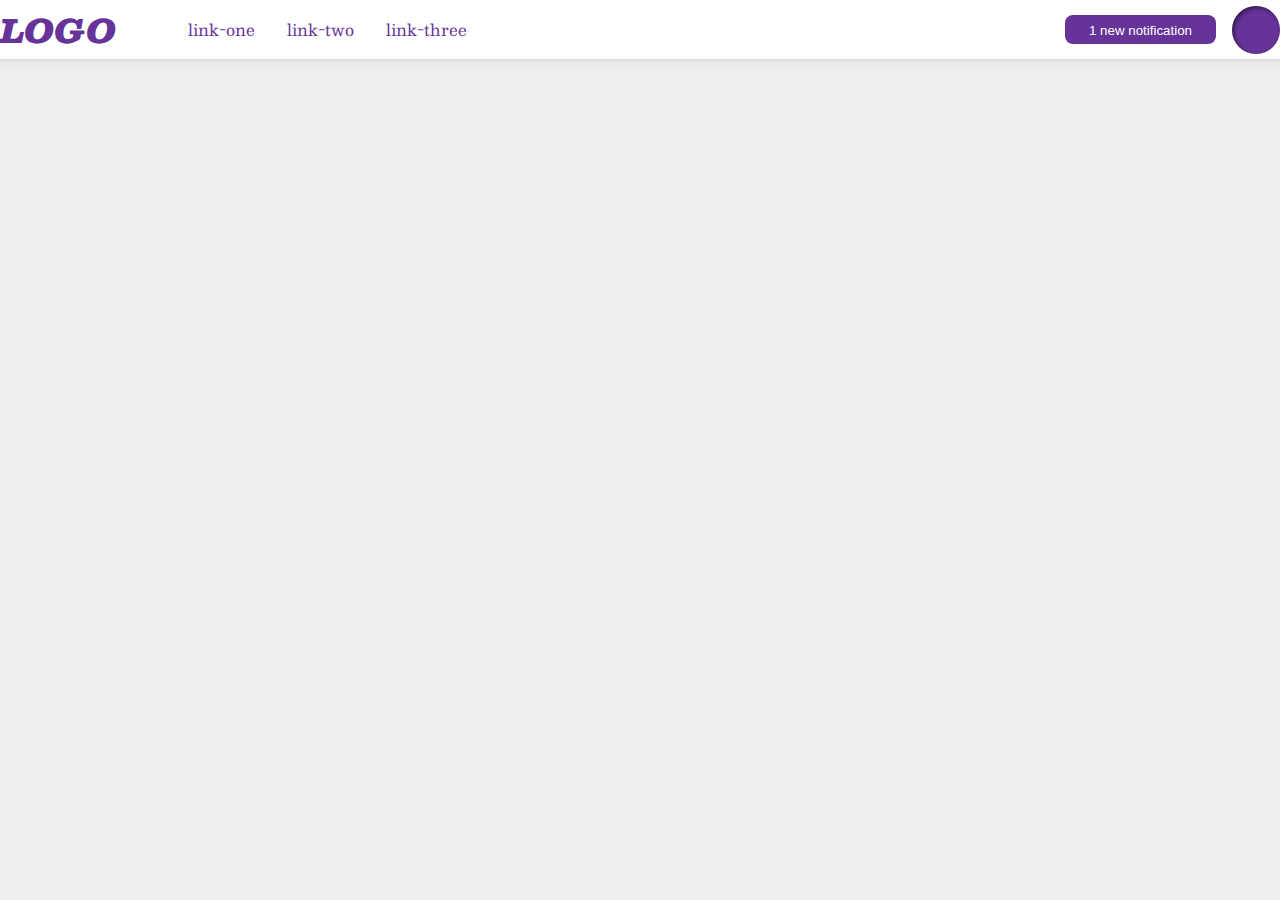
<file: foundations/flex/03-flex-header-2/index.html>
<!DOCTYPE html>
<html lang="en">
  <head>
    <meta charset="UTF-8">
    <meta http-equiv="X-UA-Compatible" content="IE=edge">
    <meta name="viewport" content="width=device-width, initial-scale=1.0">
    <title>Flex Header 2</title>
    <link rel="stylesheet" href="style.css">
  </head>
  <body>
    <div class="header">
      <div class="left-side">
      <div class="logo">
        LOGO
      </div>
      <ul class="links">
        <li><a href="https://google.com">link-one</a></li>
        <li><a href="https://google.com">link-two</a></li>
        <li><a href="https://google.com">link-three</a></li>
      </ul>
    </div>
      <div class="right-side">
      <button class="notifications">
        1 new notification
      </button>
      <div class="profile-image"></div>
    </div>
    </div>
  </body>
</html>
</file>
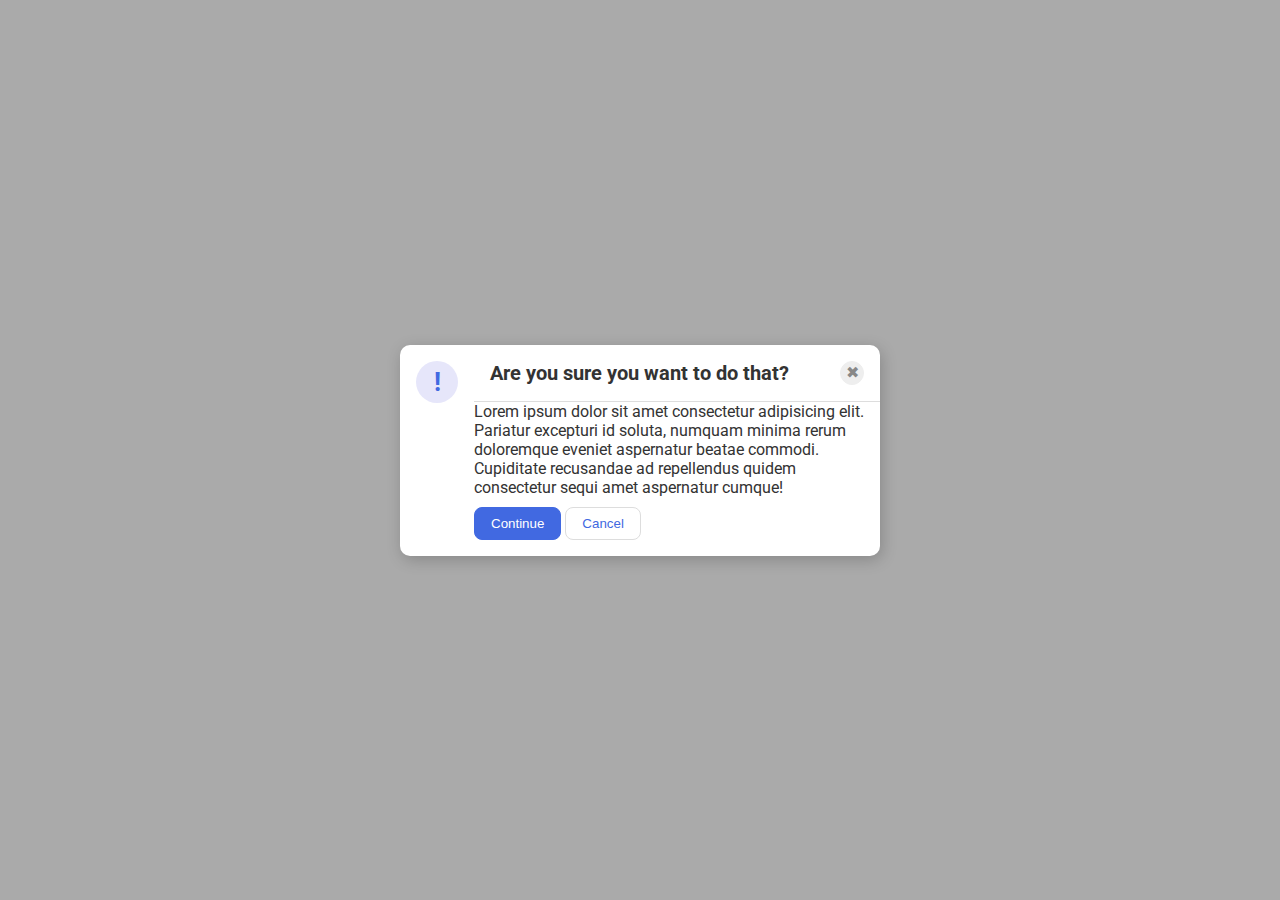
<file: foundations/flex/05-flex-modal/index.html>
<!DOCTYPE html>
<html lang="en">
  <head>
    <meta charset="UTF-8">
    <meta http-equiv="X-UA-Compatible" content="IE=edge">
    <meta name="viewport" content="width=device-width, initial-scale=1.0">
    <link rel="stylesheet" href="style.css">
    <title>Modal</title>
  </head>
  <body>
    <div class="modal">
      <div class="container">
        <div class="icon">!</div>
        <div class="contents">
          <div class="first-line">
            <div class="header">Are you sure you want to do that?</div>
            <button class="close-button">✖</button>
          </div>
          <div class="text">Lorem ipsum dolor sit amet consectetur adipisicing elit. Pariatur excepturi id soluta, numquam minima rerum doloremque eveniet aspernatur beatae commodi. Cupiditate recusandae ad repellendus quidem consectetur sequi amet aspernatur cumque!</div>
          <div class="buttons">
            <button class="continue">Continue</button>
            <button class="cancel">Cancel</button>
          </div>
        </div>
      </div>
    </div>
  </body>
</html>
</file>
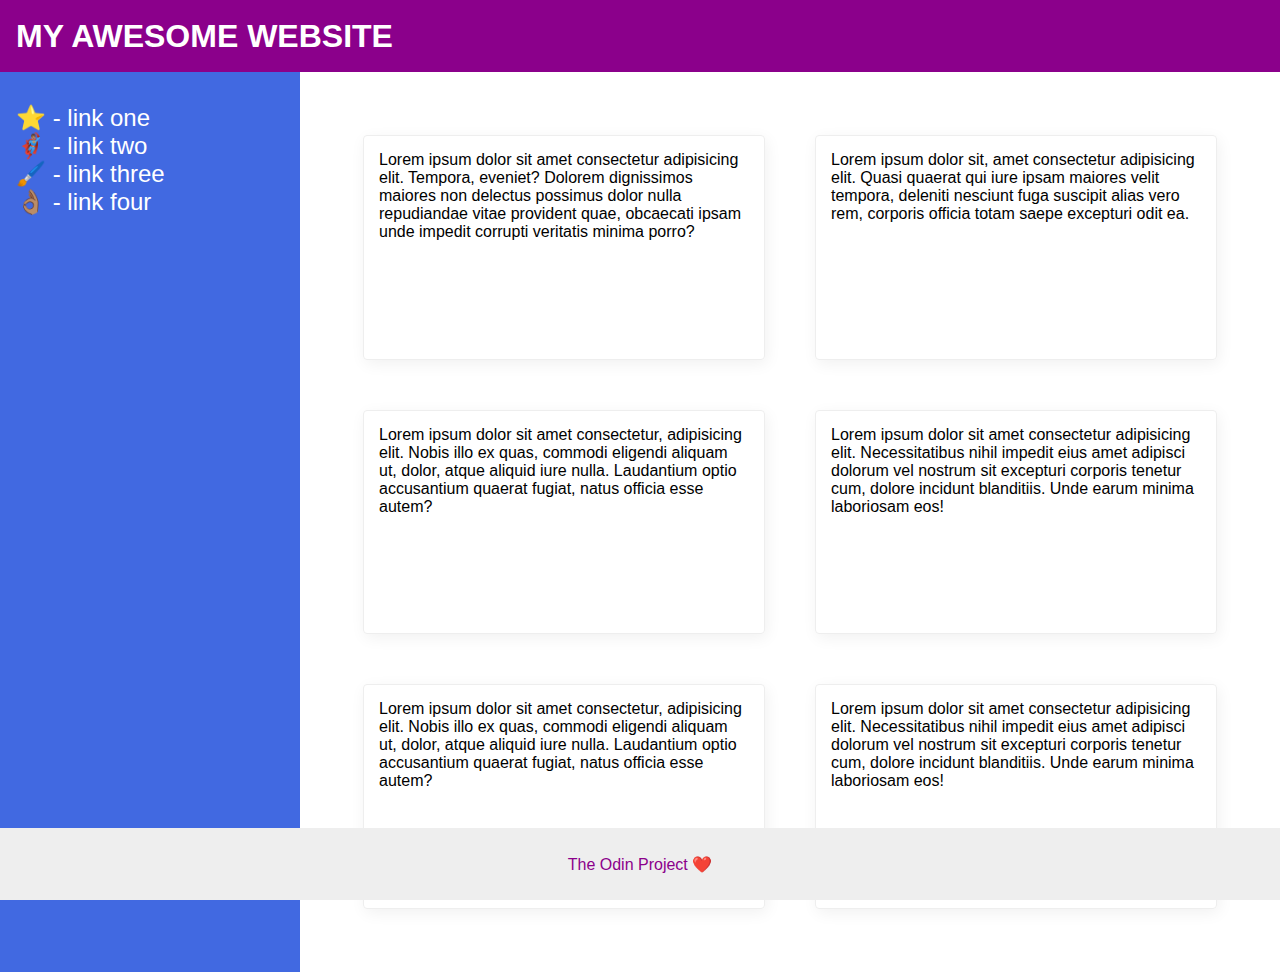
<file: foundations/flex/07-flex-layout-2/index.html>
<!DOCTYPE html>
<html lang="en">
  <head>
    <meta charset="UTF-8">
    <meta http-equiv="X-UA-Compatible" content="IE=edge">
    <meta name="viewport" content="width=device-width, initial-scale=1.0">
    <title>The Holy Grail</title>
    <link rel="stylesheet" href="style.css">
  </head>
  <body>
    <div class="header">
      <p class="head">MY AWESOME WEBSITE</p>
    </div>
    <div class="container">
      <div class="sidebar">
        <ul>
          <li><a href="#">⭐ - link one</a></li>
          <li><a href="#">🦸🏽‍♂️ - link two</a></li>
          <li><a href="#">🖌️ - link three</a></li>
          <li><a href="#">👌🏽 - link four</a></li>
        </ul>
      </div>
      <div class="cards">
        <div class="card">Lorem ipsum dolor sit amet consectetur adipisicing elit. Tempora, eveniet? Dolorem dignissimos maiores non delectus possimus dolor nulla repudiandae vitae provident quae, obcaecati ipsam unde impedit corrupti veritatis minima porro?</div>
        <div class="card">Lorem ipsum dolor sit, amet consectetur adipisicing elit. Quasi quaerat qui iure ipsam maiores velit tempora, deleniti nesciunt fuga suscipit alias vero rem, corporis officia totam saepe excepturi odit ea.</div>
        <div class="card">Lorem ipsum dolor sit amet consectetur, adipisicing elit. Nobis illo ex quas, commodi eligendi aliquam ut, dolor, atque aliquid iure nulla. Laudantium optio accusantium quaerat fugiat, natus officia esse autem?</div>
        <div class="card">Lorem ipsum dolor sit amet consectetur adipisicing elit. Necessitatibus nihil impedit eius amet adipisci dolorum vel nostrum sit excepturi corporis tenetur cum, dolore incidunt blanditiis. Unde earum minima laboriosam eos!</div>
        <div class="card">Lorem ipsum dolor sit amet consectetur, adipisicing elit. Nobis illo ex quas, commodi eligendi aliquam ut, dolor, atque aliquid iure nulla. Laudantium optio accusantium quaerat fugiat, natus officia esse autem?</div>
        <div class="card">Lorem ipsum dolor sit amet consectetur adipisicing elit. Necessitatibus nihil impedit eius amet adipisci dolorum vel nostrum sit excepturi corporis tenetur cum, dolore incidunt blanditiis. Unde earum minima laboriosam eos!</div>
      </div>  
    
    <div class="footer">
      The Odin Project ❤️
    </div>
  </div>
  </body>
</html>
</file>
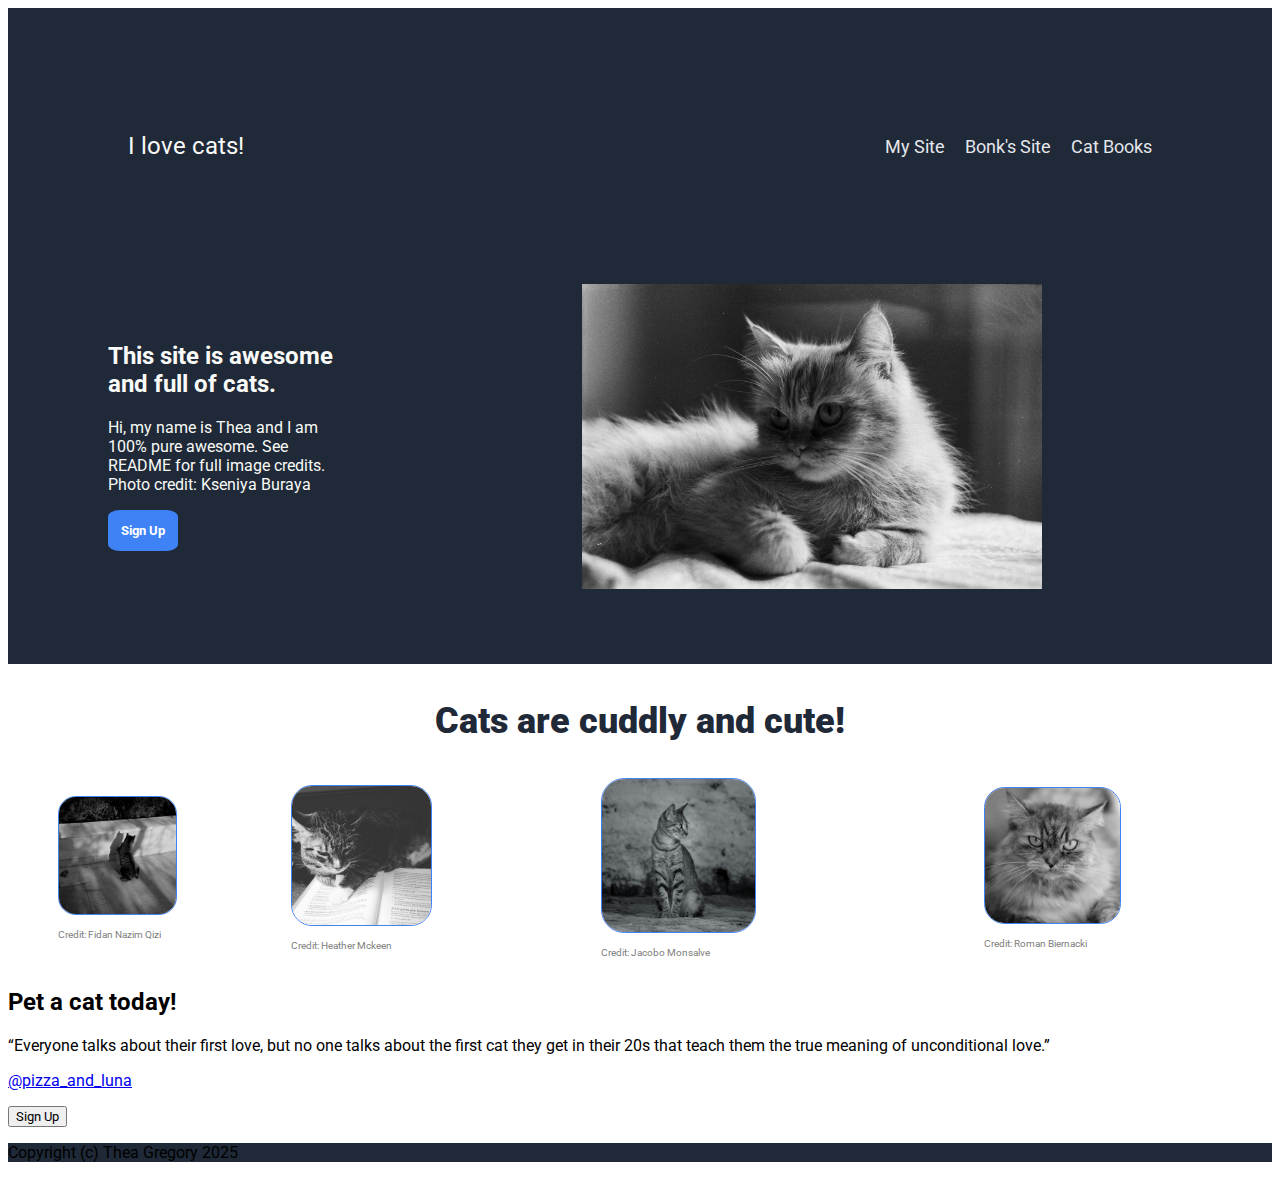
<file: foundations/flex/landing-page-project/index.html>
<!DOCTYPE html>
<html lang="en">
<head>
    <meta charset="UTF-8">
    <meta name="viewport" content="width=device-width, initial-scale=1.0">
    <title>Landing Page Project</title>
    <link rel="stylesheet" href="style.css">
    <link href='http://fonts.googleapis.com/css?family=Roboto:400,100,300,100italic,300italic,400italic,500italic,500,700,700italic,900,900italic' rel='stylesheet' type='text/css'>
    </head>
<body>
    <div class="header">
        <p class="logo">I love cats!</p>
        <div class="sidebar">
        <ul class="links">
            <li>My Site</li>
            <li>Bonk's Site</li>
            <li>Cat Books</li>
        </ul>
    </div>
    </div>
    <div class="flex-container">
        <div class="container-top">
            <div class="awesome">
                <div class="title">
                    <h2>This site is awesome and full of cats.</h2>
                </div>
            <div class="awesome-txt">
                <p class="awesome-paragraph"></p> Hi, my name is Thea and I am 100% pure awesome. See README for full image credits. Photo credit: Kseniya Buraya</p>
            </div>
            <div class="button">
                <button class="awesome-button">Sign Up</button>

            </div>
     
            </div>
            
            <div class="awesome-image">
                <img src="img/pexels-kseniya-buraya-124360874-9991563.jpg" class="img-top" alt="A cat lying in the sun. Credit: Kseniya Buraya"/>
            </div>           
        </div>
        <div class="info">
            <p class="info-txt">Cats are cuddly and cute!</p>
        </div>
        <div class="container-boxes">

            <div class="img-box">
                <div class="img-box-image">
                    <img src="img/pexels-fidan-nazim-qizi-134456769-11626434.jpg" class="img-square1" alt="A cat playing with its shadow. Credit: Fidan Nazim Qizi" />
                </div>
                <div class="img-box-text">
                    <p class="cat-photo-text">Credit: Fidan Nazim Qizi</p>
                </div> 
            </div>
            

                <div class="img-box">
                    <div class="img-box-image">
                        <img src="img/pexels-heather-mckeen-78235-582070.jpg" class="img-square2" alt="A cat lying on a large book. Credit: Heather Mckeen" />
                    </div>
                    <div class="img-box-text">
                        <p class="cat-photo-text">Credit: Heather Mckeen</p>
                    </div>
                </div>
               

                    <div class="img-box">
                        <div class="img-box-image">
                            <img src="img/pexels-jacobomonsa-22940336.jpg" class="img-square" alt="A tabby cat looking away from the camera. Credit: Jacobo Monsalve" />
                        </div>
                        <div class="img-box-text">
                            <p class="cat-photo-text">Credit: Jacobo Monsalve</p>
                        </div>
                    </div>
                

                    <div class="img-box">
                        <div class="img-box-image">
                            <img src="img/pexels-szafran-30052507.jpg" class="img-square" alt="A fluffy cat. Credit: Roman Biernacki" />
                        </div>
                        <div class="img-box-text">
                            <p class="cat-photo-text">Credit: Roman Biernacki</p>
                        </div> 
                </div>               
            </div>
           
            <div class="container-CTA">
                <div class="CTA">
                    <div class="CTA-text">
                        <h2>Pet a cat today!</h2>
                        <p class="quote">“Everyone talks about their first love, but no one talks about the first cat they get in their 20s that teach them the true meaning of unconditional love.”</p>
                    
                    </div>
                    <div class="quote-attrib">
                        <p class="attribution"><a href="https://www.instagram.com/pizza_and_luna/">@pizza_and_luna</a></p>
                    </div>
                <div class="CTA-button">
                    <button class="kitty-CTA">Sign Up</button>
                </div>
            <div class="footer">
                <p class="copyright">Copyright (c) Thea Gregory 2025</p>
            </div>
        </div>
        </div>
    
</body>
</html>
</file>
<file: foundations/flex/03-flex-header-2/style.css>
/* this is some magical font-importing.  
you'll learn about it later. */
@import url('https://fonts.googleapis.com/css2?family=Besley:ital,wght@0,400;1,900&display=swap');

body {
  margin: 0;
  background: #eee;
  font-family: Besley, serif;
}

.header {
  background: white;
  border-bottom: 1px solid #ddd;
  box-shadow: 0 0 8px rgba(0,0,0,.1);
  display: flex;
  justify-content: space-between;
}

.profile-image {
  background: rebeccapurple;
  box-shadow: inset 2px 2px 4px rgba(0,0,0,.5);
  border-radius: 50%;
  width: 48px;
  height: 48px;
}

.logo {
  color: rebeccapurple;
  font-size: 32px;
  font-weight: 900;
  font-style: italic;
}

button {
  border: none;
  border-radius: 8px;
  background: rebeccapurple;
  color: white;
  padding: 8px 24px;
}

a {
  /* this removes the line under our links */
  text-decoration: none;
  color: rebeccapurple;
  gap: 16px;
  margin: 16px;
}

ul {
  list-style-type: none;
  display: flex;
  
}

.notifications {
  
  margin: auto;
  display: flex;
  height: 50%;
}

.profile-image {
  margin: auto;
}

.right-side {
  display: flex;
  justify-content: flex-end;
  align-items: center;
  gap: 16px;
}

.left-side {
  display: flex;
  justify-content: flex-start;
  align-items: center;
  gap: 16px;
}
</file>
<file: foundations/flex/05-flex-modal/style.css>
@import url('https://fonts.googleapis.com/css2?family=Roboto:wght@400;700&display=swap');

html, body {
  height: 100%;
}

body {
  font-family: Roboto, sans-serif;
  margin: 0;
  background: #aaa;
  color: #333;
  /* I'll give you this one for free lol */
  display: flex;
  align-items: center;
  justify-content: center;
}

.modal {
  background: white;
  width: 480px;
  border-radius: 10px;
  box-shadow: 2px 4px 16px rgba(0,0,0,.2);
}

.icon {
  color: royalblue;
  font-size: 26px;
  font-weight: 700;
  background: lavender;
  width: 42px;
  height: 42px;
  border-radius: 50%;
  display: flex;
  align-items: center;
  justify-content: center;
}

.close-button {
  background: #eee;
  border-radius: 50%;
  color: #888;
  font-weight: 400;
  font-size: 16px;
  height: 24px;
  width: 24px;
  display: flex;
  align-items: center;
  justify-content: center;
  border: 1px solid #eee;
  padding: 0;
}

button {
  cursor: pointer;
  padding: 8px 16px;
  border-radius: 8px;
}

button.continue {
  background: royalblue;
  border: 1px solid royalblue;
  color: white;
}

button.cancel {
  background: white;
  border: 1px solid #ddd;
  color: royalblue;
}

/* my CSS here */
.container {
  display: flex;
  padding-bottom: 16px
}

.icon {
  margin: 16px;
  flex: 0 0 42px;
}

.first-line {
  display: flex;
  justify-content: space-between;
  padding: 16px;
  border-bottom: 1px solid #ddd;
  margin:auto;
}

.header {
  font-size: 20px;
  font-weight: 700;
}

.buttons {
  margin-top: 10px;
}
</file>
<file: foundations/flex/07-flex-layout-2/style.css>
body {
  font-family: -apple-system, BlinkMacSystemFont, 'Segoe UI', Roboto, Oxygen, Ubuntu, Cantarell, 'Open Sans', 'Helvetica Neue', sans-serif;
  margin: 0;
  min-height: 100vh;
}

.header {
  height: 72px;
  background: darkmagenta;
  color: white;
}

.footer {
  height: 72px;
  background: #eee;
  color: darkmagenta;
}

.sidebar {
  width: 300px;
  background: royalblue;
  box-sizing: border-box;
}

.card {
  border: 1px solid #eee;
  box-shadow: 2px 4px 16px rgba(0,0,0,.06);
  border-radius: 4px;
}
/* my css here */

.container {
  display: flex;
  height:100vh;
  margin-bottom: auto;
  min-height: 100%;
  align-content: stretch;
}

.sidebar {
  padding:16px;
  flex: 1 0 300px; 

}

.header {
  display:flex;
  align-items: center;
  padding-left: 16px;
}

.head {
  font-size: 32px;
  font-weight: 900;
}

ul, li {
  list-style: none;
  padding-left: 0;
}

a {
  color: white;
  text-decoration-line: none;
  font-size: 24px;
}

.cards {
  display:flex;
  flex-wrap: wrap;
  gap:20px;
  padding:48px;
}

.card {
  width: 400px;
  margin: 15px;
  flex: 1 1 300px;
  padding: 15px;
}

.footer {
  display: flex;
  justify-content: center;
  align-items: center;
  bottom:0;
  position: fixed;
  width: 100%;
}

/* @media screen and (max-width: 600px) {

  .card {
    width: 300px;
  }
} */
</file>
<file: foundations/flex/landing-page-project/style.css>
* {
    font-family: 'Roboto', sans-serif;
}

.links {
    list-style-type:none;
    font-size: 18px;
    color: #E5E7EB;
    display:flex;
    gap: 20px;
    margin-right: 20px;
}

.header, .footer {
    background-color: #1F2937;
    justify-content:space-between;
}

.logo {
    font-size: 24px;
    color: #F9FAF8;
    margin-left: 20px;
}

.header {
    display: flex;
    flex-direction: row;
    align-items: center;
    margin-bottom: 0px;
    padding: 100px;
}

.container-top {
    background-color: #1F2937;
    color: #F9FAF8;
    margin-top: 0px;
    display: flex;
    align-items: center;
    padding: 0px 0px 75px 100px;
}

.img-square {
    max-width: 40%;
    border: 1px solid #3F82F6;
    border-radius: 15%;
    margin-left: 50px;
    
}

.img-square1 {
    max-width: 50%;
    border: 1px solid #3F82F6;
    border-radius: 15%;
    margin-left: 50px;
    
}

.img-square2 {
    max-width: 45%;
    border: 1px solid #3F82F6;
    border-radius: 15%;
    margin-left: 50px;
    
}

.img-top {
    max-width: 50%;
}

.awesome-image {
    display:flex;
    justify-content: space-around;
    
}

.awesome-button {
    background-color:#3F82F6;
    color: white;
    border: none;
    border-radius: 17%;
    padding: 13px;
    font-weight: 700;
}

.flex-container {
    display: flex;
    flex-direction: column;
}

.container-boxes {
    display:flex;
    justify-content: center;
    align-items: center;
    
}

.info {
    display:flex;
    justify-content: center;
}

.info-txt {
    font-size: 36px;
    color: #1F2937;
    font-weight: 900;
    
}

.cat-photo-text {
    font-size: 10px;
    color: grey;
    margin-left: 50px;
}
</file>
